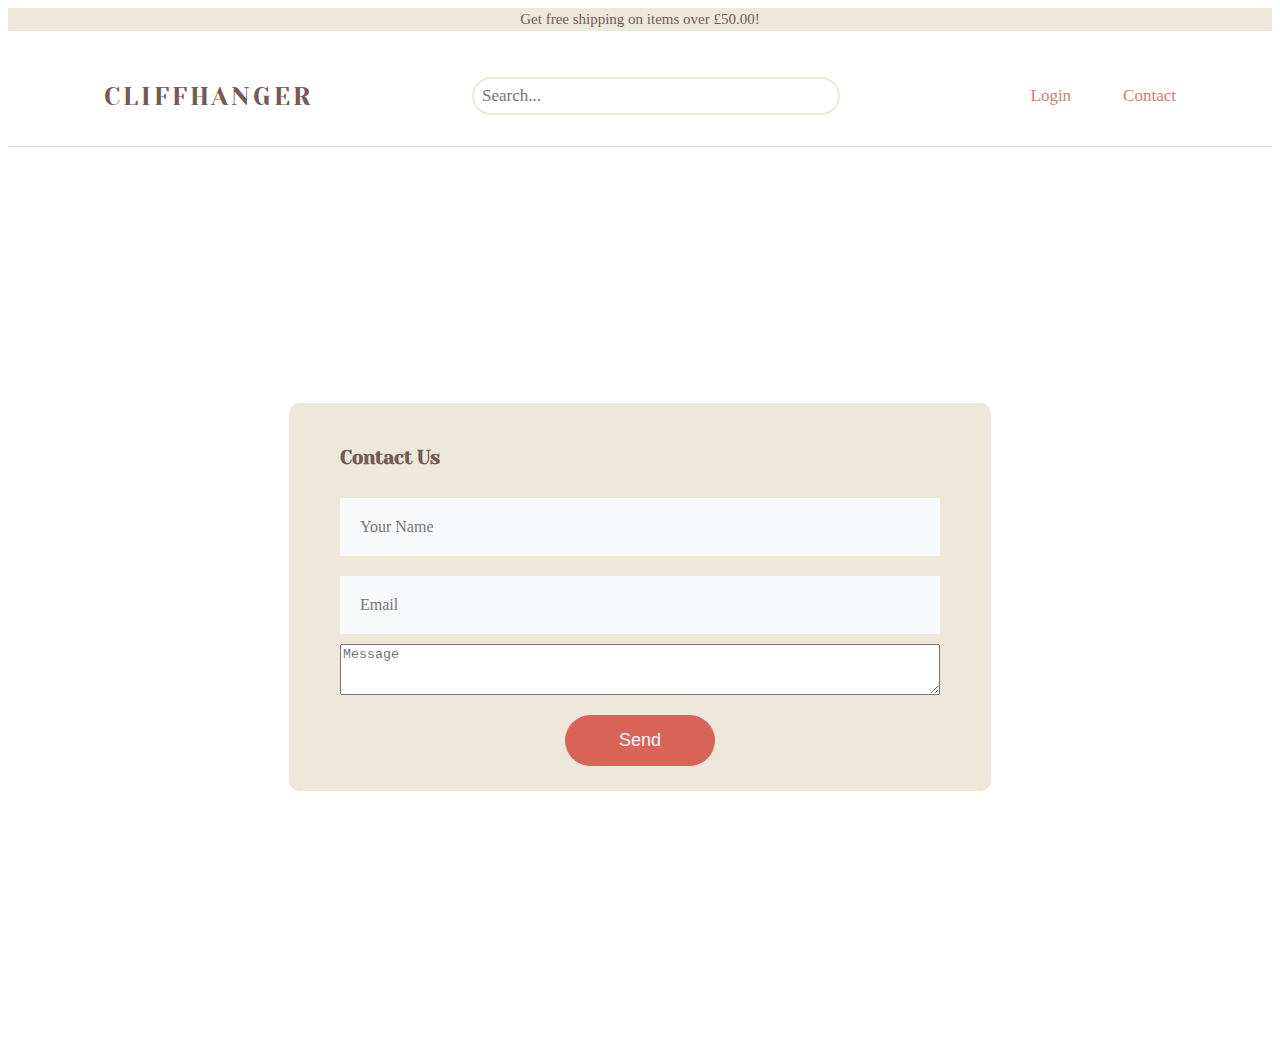
<file: contactus.html>
<!DOCTYPE html>
<html lang="en">
  <head>
    <meta charset="UTF-8" />
    <meta http-equiv="X-UA-Compatible" content="IE=edge" />
    <meta name="viewport" content="width=device-width, initial-scale=1.0" />
    <title>Contact Us</title>
    <link rel="stylesheet" href="contactus.css" />
    <link rel="preconnect" href="https://fonts.googleapis.com" />
    <link rel="preconnect" href="https://fonts.gstatic.com" crossorigin />
    <link
      href="https://fonts.googleapis.com/css2?family=Yeseva+One&display=swap"
      rel="stylesheet"
    />
  </head>

  <body>
    <p class="shipping mt-0">Get free shipping on items over £50.00!</p>
    <!---Header-->
    <header class="header">
      <a class="logo" href="/index.html">Cliffhanger</a>
      <form class="search-bar">
        <label class="hidden">search field</label>
        <input type="search" placeholder="Search..." />
      </form>
      <!--Navigation-->
      <div class="nav-cart-container">
        <nav>
          <a class="nav-item" href="/login.html">Login</a>
          <a class="nav-item" href="/contactus.html">Contact</a>
        </nav>
        <!--End of nav-->
      </div>
    </header>
    <div class="container">
      <div class="contact-form">
        <h3>Contact Us</h3>
        <input type="text" id="name" placeholder="Your Name" required />
        <input type="email" id="email" placeholder="Email" required />
        <textarea id="Message" rows="3" placeholder="Message"></textarea>
        <button type="button" onclick="showAlert()">Send</button>
      </div>
    </div>
  </body>
  <script>
    function showAlert() {
      // Implement your form validation and submission logic here
      alert("Thanks for your query we will get in contact soon");
    }
  </script>
</html>
</file>
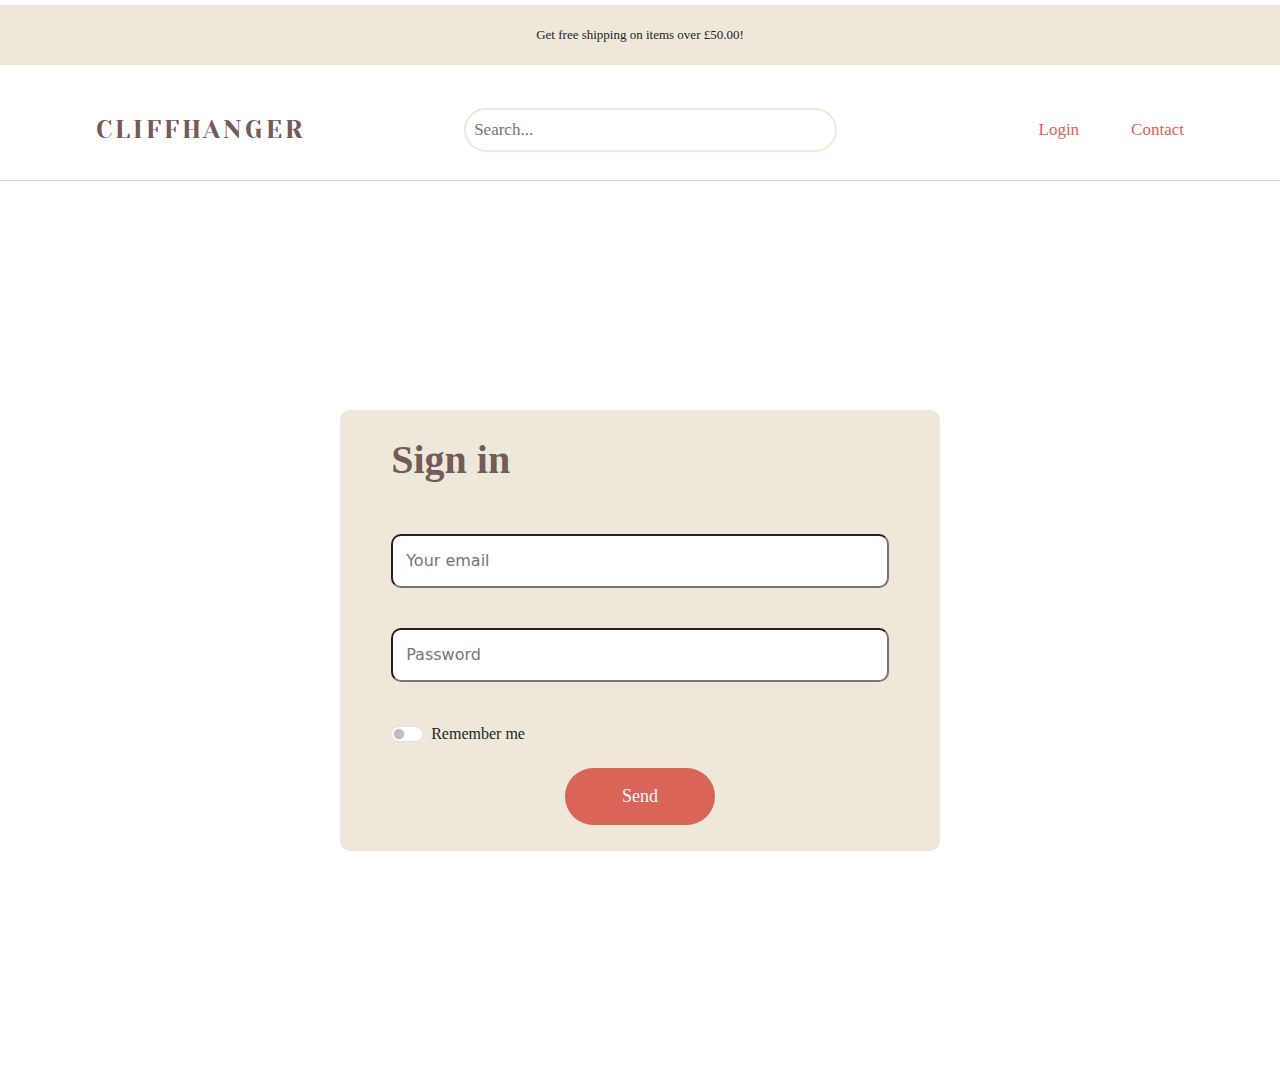
<file: login.html>
<!DOCTYPE html>
<html lang="en">
  <head>
    <meta charset="UTF-8" />
    <meta name="viewport" content="width=device-width, initial-scale=1.0" />
    <title>Document</title>
    <link
      href="https://fonts.googleapis.com/css2?family=Yeseva+One&display=swap"
      rel="stylesheet"
    />
    <link
      href="https://cdn.jsdelivr.net/npm/bootstrap@5.3.3/dist/css/bootstrap.min.css"
      rel="stylesheet"
      integrity="sha384-QWTKZyjpPEjISv5WaRU9OFeRpok6YctnYmDr5pNlyT2bRjXh0JMhjY6hW+ALEwIH"
      crossorigin="anonymous"
    />
    <link rel="stylesheet" href="login.css" />
  </head>
  <body>
    <p>Get free shipping on items over £50.00!</p>

    <!---Header-->
    <header class="header">
      <a class="logo" href="/index.html">Cliffhanger</a>
      <!-- Search Bar -->
      <form class="search-bar">
        <input id="search-field" type="search" placeholder="Search..." />
      </form>
      <!-- Navigation -->
      <div class="nav-cart-container">
        <nav>
          <a class="nav-item" href="/login.html">Login</a>
          <a class="nav-item" href="/contactus.html">Contact</a>
        </nav>
      </div>
    </header>

    <div class="container">
      <form id="login-form">
        <h1>Sign in</h1>
        <input
          class="form-input"
          type="email"
          id="email-input"
          placeholder="Your email"
          required
        />
        <input
          class="form-input"
          type="password"
          id="password-input"
          placeholder="Password"
          required
        />
        <div class="form-check form-switch">
          <input
            class="form-check-input"
            type="checkbox"
            role="switch"
            id="flexSwitchCheckDefault"
          />
          <label class="form-check-label" for="flexSwitchCheckDefault"
            >Remember me</label
          >
        </div>
        <button type="button" id="login-button">Send</button>
      </form>
    </div>

    <script
      src="https://cdn.jsdelivr.net/npm/bootstrap@5.3.3/dist/js/bootstrap.bundle.min.js"
      integrity="sha384-YvpcrYf0tY3lHB60NNkmXc5s9fDVZLESaAA55NDzOxhy9GkcIdslK1eN7N6jIeHz"
      crossorigin="anonymous"
    ></script>
    <script src="login.js"></script>
  </body>
</html>
</file>
<file: contactus.css>
.shipping,
.login,
.search-bar {
  font-family: "radley", serif;
}

.shipping,
.logo {
  color: #735b58;
}

.shipping {
  background-color: #eee8da;
  border: solid #eee8da 3px;
  font-size: 15px;
  margin-top: 0px;
  text-align: center;
}

.header {
  align-items: center;
  border-bottom: 1px solid #776e5945;
  display: flex;
  padding: 0 80px;
  min-height: 100px;
  background-color: #ffffff;
}

nav {
  display: flex;
  justify-content: end;
}

.logo {
  font-size: 25px;
}

.logo:hover {
  color: #DA6457;
  transition: 1s;
}

.nav-item,
.search-bar input {
  font-size: 17px;
  font-family: "radley", serif;
}

/* Style the links inside the navigation bar */
.nav-item,
.logo {
  margin-left: 20px;
  padding: 14px 16px;
  text-align: center;
  text-decoration: none;
}

.nav-item {
  color: #d07e75;
}

/* Change the color of links on hover */
.nav-item:hover,
.cart {
  color: #da6457;
}

.logo {
  display: flex;
  font-family: "yeseva one", serif;
  letter-spacing: 3px;
  margin-left: 0;
  text-transform: uppercase;
  width: 100%;
}

.hidden {
  display: none;
}

/* Style the search box inside the navigation bar */
.search-bar {
  align-items: center;
  border: solid 2px #eee8da;
  border-radius: 50px;
  color: #eee8da;
  display: flex;
  padding: 6px;
  width: 100%;
}

.search-bar input,
button {
  border: none;
}

.search-bar input:focus {
  outline: none; 
  color: #d07e75;
  opacity: 70%;
}

.nav-cart-container {
  align-items: center;
  display: flex;
  justify-content: end;
  width: 100%;
}

.cart {
  background-color: #ffffff;
  display: flex;
  justify-content: end;
  margin-left: 30px;
  padding-right: 30px;
}

/* When the screen is less than 600px wide, stack the links and the search field vertically instead of horizontally */
@media screen and (max-width: 600px) {
  /* Consider using using a hamburger menu and icons instead
  of full search bar and nav items 
  */
  .header {
    flex-direction: column;
  }
}

hr {
    border-top: 1px solid #776e59;
}
.display-1 {
    color: #DA6457;
    font-family: "Yeseva One", serif;
    text-align: center;
    font-size: 30px;
    margin-top: 30px;
}

.body {
    margin: 0;
    padding: 0;
    box-sizing: border-box;
  }
  
  .container {
    width: 100%;
    height: 100vh;
    background: white;
    display: flex;
    align-items: center;
    justify-content: center;
  }
  
  .contact-form {
    background: #EEE8DA;
    display: flex;
    flex-direction: column;
    padding: 2vw 4vw;
    width: 90%;
    max-width: 600px;
    border-radius: 10px;
  }
  
  .contact-form h3 {
    color: #735B58;
    font-weight: 800;
    margin-bottom: 20px;
    font-family: "Yeseva One", serif;
  }
  
  .contact-form input, form textarea {
    border: 0;
    margin: 10px 0;
    padding: 20px;
    outline: none;
    background: #f8f9fa;
    color: #735B58;
    font-size: 16px;
    font-family: "radley";
  }
  .contact-form button {
    padding: 15px;
    background: #DA6457;
    color: #f8f9fa;
    font-size: 18px;
    border: 0;
    outline: none;
    cursor: pointer;
    width: 150px;
    margin: 20px auto 0;
    border-radius: 30px;
    font-family: Arial, Helvetica, sans-serif;
  }
</file>
<file: login.css>
/* General Styles */
.shipping,
.login,
.search-bar {
  font-family: "radley", serif;
}

.shipping,
.logo {
  color: #735b58;
}

.shipping {
  background-color: #eee8da;
  border: solid #eee8da 3px;
  font-size: 12px;
  margin-top: 0px;
  text-align: center;
}

.header {
  align-items: center;
  border-bottom: 1px solid #776e5945;
  display: flex;
  padding: 0 80px;
  min-height: 100px;
}

nav {
  display: flex;
  justify-content: end;
}

.nav-item,
.logo,
.search-bar input {
  font-size: 17px;
}

/* Style the links inside the navigation bar */
.nav-item,
.logo {
  margin-left: 20px;
  padding: 14px 16px;
  text-align: center;
  text-decoration: none;
}

.nav-item {
  color: #d07e75;
}

/* Change the color of links on hover */
.nav-item:hover,
.cart {
  color: #d07e75;
}

.logo {
  display: flex;
  font-family: "yeseva one", serif;
  font-size: 25px;
  letter-spacing: 3px;
  margin-left: 0;
  text-transform: uppercase;
  width: 100%;
}

.logo:hover {
  color: #da6457;
  transition: 1s;
}

.hidden {
  display: none;
}

/* Style the search box inside the navigation bar */
.search-bar {
  border: solid 2px #eee8da;
  border-radius: 50px;
  color: #eee8da;
  display: flex;
  padding: 6px;
  width: 100%;
  background-color: #ffffff;
}

.search-bar input,
button {
  border: none;
}

.search-bar input:focus {
  outline: none;
  color: #d07e75;
  opacity: 70%;
}

.nav-cart-container {
  align-items: center;
  display: flex;
  justify-content: end;
  width: 100%;
}

div {
  display: block;
  unicode-bidi: isolate;
}

.nav-item {
  color: rgb(218, 100, 87);
  margin-left: 20px;
  text-align: center;
  padding: 14px 16px;
  text-decoration: none;
  font-size: 17px;
  font-family: radley, serif;
}

.body {
  margin: 30px;
  padding: 10px;
  box-sizing: border-box;
}

.container {
  width: 100%;
  height: 100vh;
  display: flex;
  align-items: center;
  justify-content: center;
}

form {
  background: #eee8da;
  display: flex;
  flex-direction: column;
  padding: 2vw 4vw;
  width: 90%;
  max-width: 600px;
  border-radius: 10px;
}

form h1 {
  color: #735b58;
  font-weight: 800;
  margin-bottom: 50px;
  font-family: "Radley", serif;
}

form button {
  padding: 15px;
  background: #da6457;
  color: #f8f9fa;
  font-size: 18px;
  border: 0;
  outline: none;
  cursor: pointer;
  width: 150px;
  margin: 20px auto 0;
  border-radius: 30px;
  font-family: "Radley", serif; /* Added font-family here */
}

@media screen and (max-width: 600px) {
  .topnav a,
  .topnav input[type="text"] {
    float: none;
    display: block;
    text-align: left;
    width: 100%;
    margin: 0;
    padding: 14px;
  }
}

.active {
  font-family: "yeseva one", serif;
  color: #735b58;
  font-size: 15px;
}

.login {
  font-family: "radley", serif;
  color: #d07e75;
}

.contact {
  font-family: "radley", serif;
  margin-top: 18px;
  margin-left: 120px;
  color: #735b58;
}

p {
  text-align: center;
  font-size: 12px;
  font-family: "radley", serif;
  margin-top: 5px;
  background-color: #eee8da;
  padding: 20px;
}

.topnav a {
  float: left;
  display: block;
  text-align: center;
  padding: 14px 16px;
  text-decoration: none;
  font-size: 17px;
  margin: auto;
}

.search-bar {
  font-family: "radley", serif;
  color: #eee8da;
}

div {
  display: block;
  unicode-bidi: isolate;
}

.form-input {
  margin-bottom: 40px;
  border-radius: 10px;
  padding: 13px;
}

p {
  font-size: 13px;
}

.form-check-label {
  font-family: "radley", serif;
}
</file>
